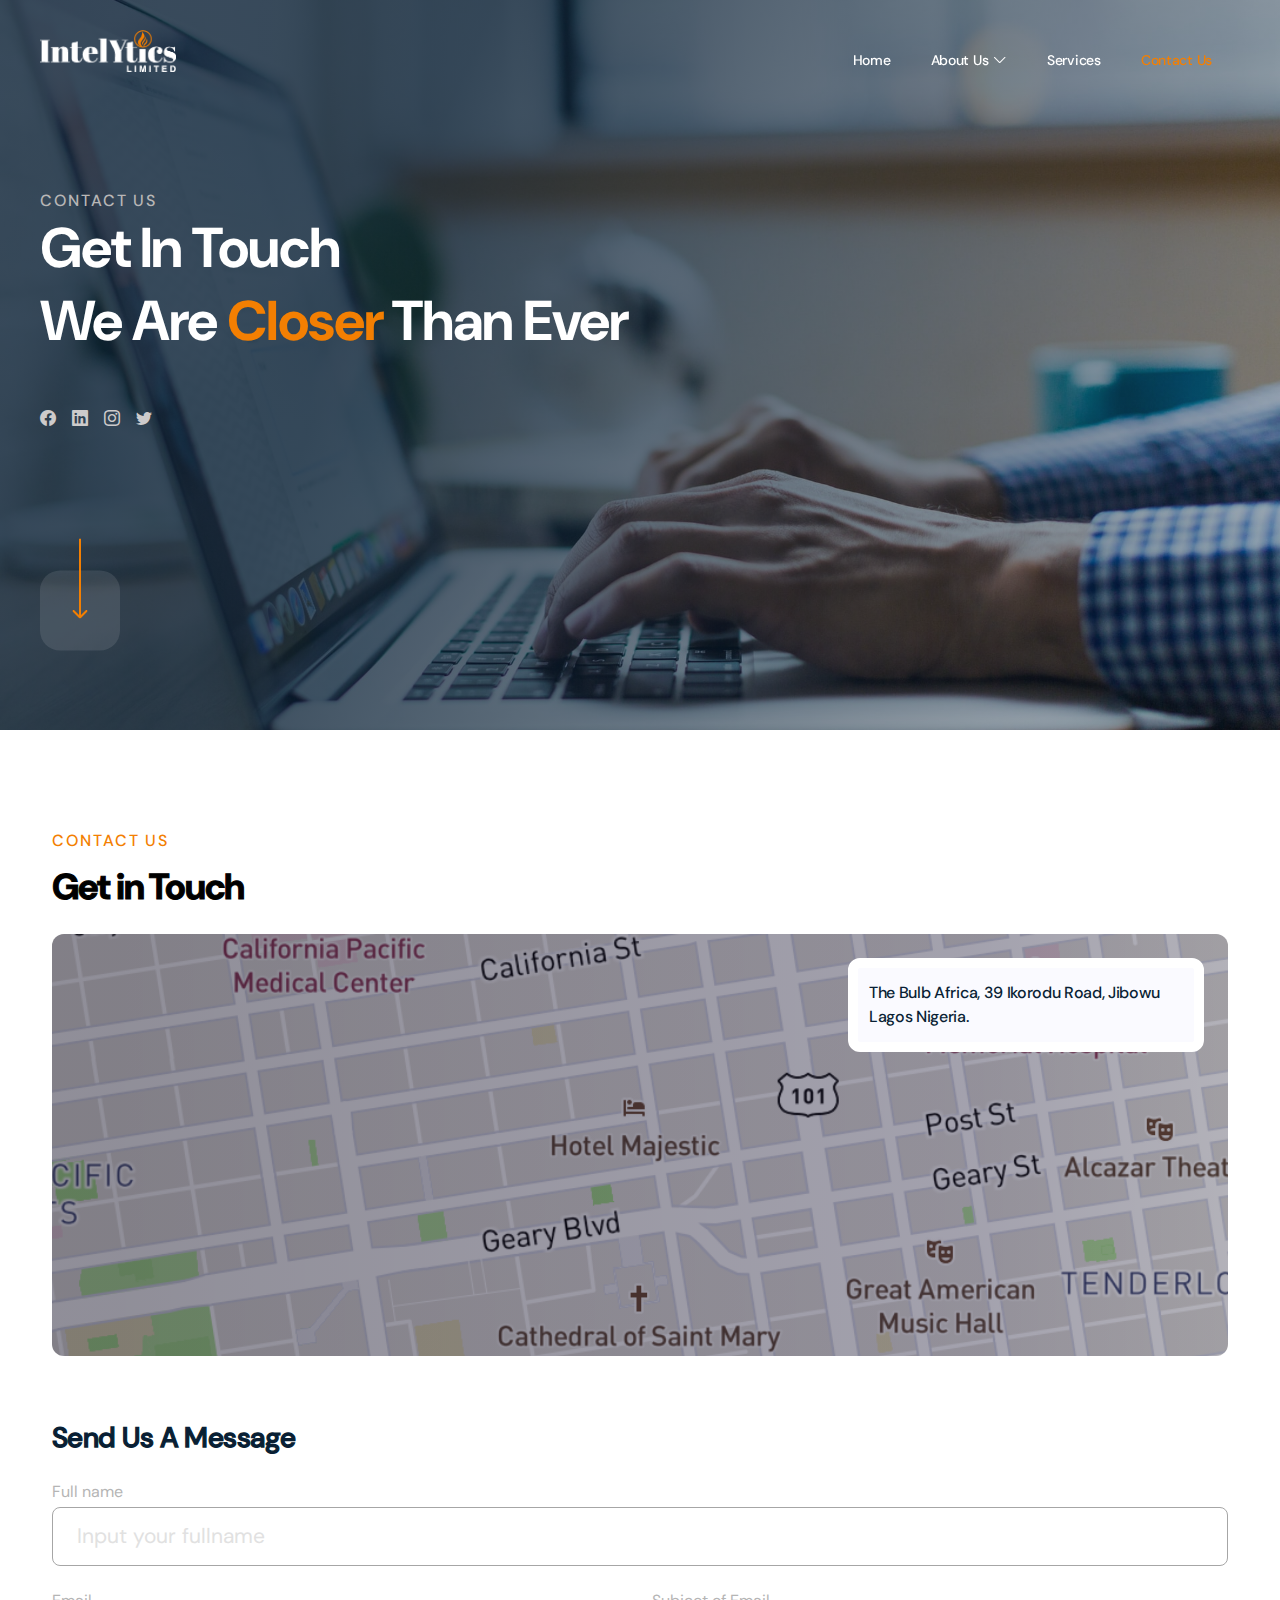
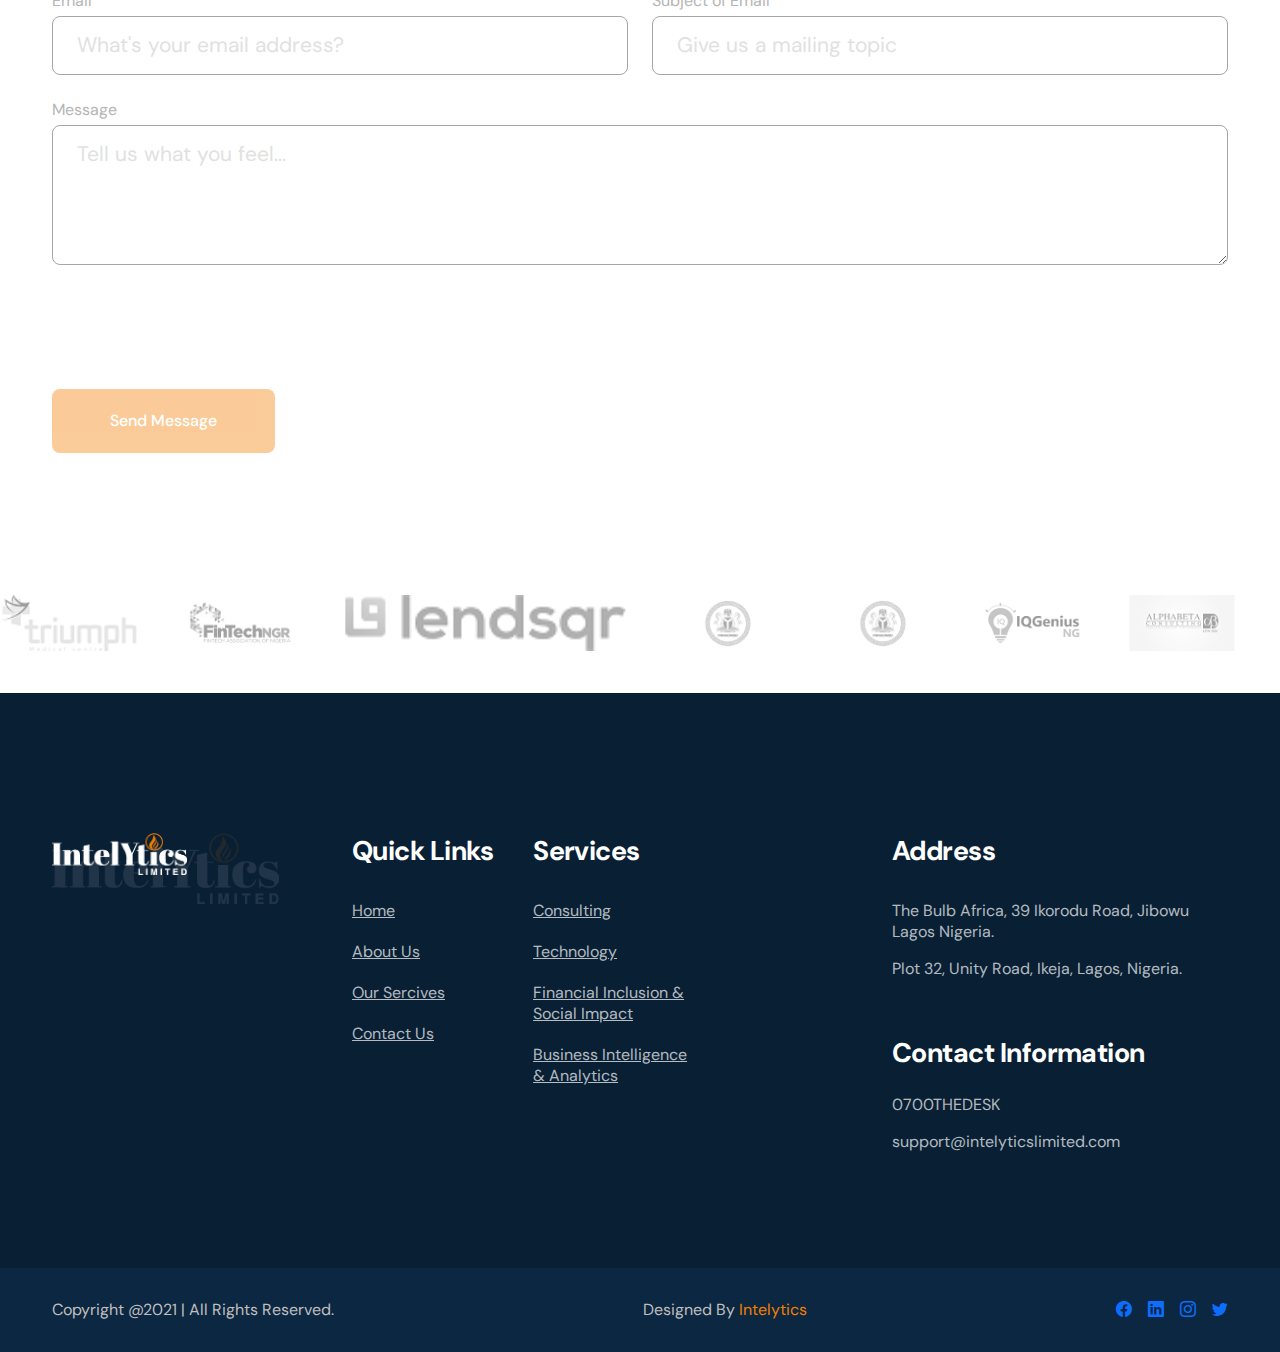
<file: contact.html>
<!DOCTYPE html>
<html lang="en">
    <head>
        <meta charset="UTF-8" />
        <meta http-equiv="X-UA-Compatible" content="IE=edge" />
        <meta name="viewport" content="width=device-width, initial-scale=1.0" />
        <link href="./css/bootstrap/bootstrap.min.css" rel="stylesheet" />

        <link rel="stylesheet" href="./css/swiper/swiper-bundle.min.css" />
        <link rel="stylesheet" href="./css/bootstrap/bootstrap-icons.css" />
        <link rel="preconnect" href="https://fonts.googleapis.com" />
        <link rel="preconnect" href="https://fonts.gstatic.com" crossorigin />
        <link
            href="https://fonts.googleapis.com/css2?family=DM+Sans:ital,wght@0,400;0,500;0,700;1,400;1,500;1,700&family=Montserrat+Alternates:ital,wght@0,100;0,200;0,300;0,400;0,500;0,600;0,700;0,800;0,900;1,100;1,200;1,300;1,400;1,500;1,600;1,700;1,800;1,900&family=Montserrat:ital,wght@0,100;0,200;0,300;0,400;0,500;0,600;0,700;0,800;0,900;1,100;1,200;1,300;1,400;1,500;1,600;1,700;1,800;1,900&display=swap"
            rel="stylesheet"
        />
        <link rel="stylesheet" href="css/style.css" />
        <title>Intelytics - Contact Us</title>
    </head>
    <body>
        
        <header>
            <nav>
                <div class="container">
                    <div class="row row-cols-2 d-flex justify-content-between align-items-stretch">
                        <div class="col-md-3">
                            <div class="logo">
                                <img src="img/nav/logo_light.png" alt="logo" class="light" />
                                <img src="img/nav/logo_dark.png" class="dark" alt="logo" />
                            </div>
                        </div>
                        <div class="col-md-9 d-flex justify-content-end">
                            <ul
                                class="
                                    nav nav-tabs
                                    justify-content-end
                                    align-items-lg-center
                                    border-0
                                "
                            >
                                <div class="hamburger-close d-md-none d-flex">
                                    <svg
                                        width="62"
                                        height="60"
                                        viewBox="0 0 62 60"
                                        fill="none"
                                        xmlns="http://www.w3.org/2000/svg"
                                    >
                                        <rect width="62" height="59.6222" rx="8" fill="#F2F7FD" />
                                        <path
                                            d="M41.6222 39.6222L22 20"
                                            stroke="#091F34"
                                            stroke-width="2"
                                            stroke-linecap="round"
                                            stroke-linejoin="round"
                                        />
                                        <path
                                            d="M39.6222 20L20 39.6222"
                                            stroke="#091F34"
                                            stroke-width="2"
                                            stroke-linecap="round"
                                            stroke-linejoin="round"
                                        />
                                    </svg>
                                </div>

                                <li class="nav-item">
                                    <a href="/" class="nav-link"><span>home</span></a>
                                </li>
                                <li class="nav-item dropdown">
                                    <a
                                        class="nav-link dropdown-toggle"
                                        data-bs-toggle="dropdown"
                                        href="#"
                                        role="button"
                                        aria-haspopup="true"
                                        aria-expanded="false"
                                        id="nav_drop"
                                        ><span>about us <bi class="bi bi-chevron-down"></bi></span
                                    ></a>
                                    <div class="dropdown-menu" aria-labelledby="nav_drop">
                                        <a class="dropdown-item" href="about.html"
                                            >About Intelytics <i class="bi bi-chevron-right"></i
                                        ></a>
                                        <a class="dropdown-item team" href="team.html"
                                            >The Team <i class="bi bi-chevron-right"></i
                                        ></a>
                                    </div>
                                </li>
                                <li class="nav-item">
                                    <a href="services.html" class="nav-link"
                                        ><span>services</span></a
                                    >
                                </li>
                                <li class="nav-item">
                                    <a href="" class="nav-link active"><span>contact us</span></a>
                                </li>
                                <img
                                    src="./img/nav/logo_dark.png"
                                    alt=""
                                    class="underlay one d-md-none d-block"
                                /><img
                                    src="./img/nav/logo_dark.png"
                                    class="underlay two d-md-none d-block"
                                    alt=""
                                />
                            </ul>
                            <div class="hamburger d-md-none d-block">
                                <svg
                                    width="48"
                                    height="40"
                                    viewBox="0 0 48 40"
                                    fill="none"
                                    xmlns="http://www.w3.org/2000/svg"
                                >
                                    <rect
                                        width="48"
                                        height="40"
                                        rx="4"
                                        fill="white"
                                        fill-opacity="0.2"
                                    />
                                    <path
                                        d="M38 12H10.25"
                                        stroke="white"
                                        stroke-width="2"
                                        stroke-linecap="round"
                                        stroke-linejoin="round"
                                    />
                                    <path
                                        d="M38 20H16.4167"
                                        stroke="white"
                                        stroke-width="2"
                                        stroke-linecap="round"
                                        stroke-linejoin="round"
                                    />
                                    <path
                                        d="M38 28H10.25"
                                        stroke="white"
                                        stroke-width="2"
                                        stroke-linecap="round"
                                        stroke-linejoin="round"
                                    />
                                </svg>
                            </div>
                        </div>
                    </div>
                </div>
            </nav>
            <div class="hero contact_hero">
                <div class="swiper-slide">
                    <div class="img_wrapper">
                        <img src="img/services/help.png" alt="slide1" class="about_hero" />
                    </div>
                    <div class="hero-content contact">
                        <div class="container">
                            <div class="row row-cols-1">
                                <div class="col-md-12">
                                    <h6 class="tag" style="color: #b8b6b6">CONTACT US</h6>
                                    <h1>
                                        Get in touch <br />
                                        We are <span class="colored">closer</span> than ever
                                    </h1>
                                    <div class="social">
                                        <a href="#"><i class="bi bi-facebook"></i></a>
                                        <a href="https://www.linkedin.com/in/intelytics-limited-0570111a9"><i class="bi bi-linkedin"></i></a>
                                        <a target="blank" href="https://www.instagram.com/intelyticslimited"><i class="bi bi-instagram"></i></a>
                                        <a href="#"><i class="bi bi-twitter"></i></a>
                                    </div>
                                </div>
                            </div>
                            <div class="scroll_anim_wrapper">
                                <div class="scroll_anim">
                                    <div class="arrow">
                                        <svg
                                            width="16"
                                            height="79"
                                            viewBox="0 0 16 79"
                                            fill="none"
                                            xmlns="http://www.w3.org/2000/svg"
                                        >
                                            <path
                                                d="M7.29289 78.7071C7.68342 79.0976 8.31658 79.0976 8.70711 78.7071L15.0711 72.3431C15.4616 71.9526 15.4616 71.3195 15.0711 70.9289C14.6805 70.5384 14.0474 70.5384 13.6569 70.9289L8 76.5858L2.34315 70.9289C1.95262 70.5384 1.31946 70.5384 0.928932 70.9289C0.538408 71.3195 0.538408 71.9526 0.928932 72.3431L7.29289 78.7071ZM7 0L7 78H9L9 0L7 0Z"
                                                fill="#F37F02"
                                            />
                                        </svg>
                                    </div>
                                    <div class="box"></div>
                                </div>
                            </div>
                        </div>
                    </div>
                </div>
            </div>
        </header>
        <main>
            <section id="contact">
                <div class="container">
                    <div class="row">
                        <div class="title">
                            <h6 class="tag">CONTACT US</h6>
                            <h2 style="color: black">Get in Touch</h2>
                        </div>
                        <div class="col-12">
                            <div class="map_wrapper">
                                <div class="map">
                                    <div class="label">
                                        The Bulb Africa, 39 Ikorodu Road, Jibowu Lagos Nigeria.
                                    </div>
                                    <!-- <iframe src="" frameborder="0"></iframe> -->
                                    <img src="./img/contact/map.png" alt="" />
                                </div>
                            </div>
                        </div>
                    </div>
                    <div class="row contact d-block d-md-none">
                        <div class="col-12">
                            <div class="contact_info">
                                <div class="title">
                                    <h3>Contact Information</h3>
                                </div>
                                <li>intelytics@gmail.com</li>
                                <li>0700THEDESK</li>
                            </div>
                        </div>
                    </div>
                    <div class="row d-block d-md-none">
                        <div class="col-12">
                            <div class="social">
                                <div class="title">
                                    <h3>Socia Media</h3>
                                </div>
                                <li>
                                    <i class="bi bi-instagram"></i>
                                    <span>@intelyticslimited</span>
                                </li>
                                <li>
                                    <i class="bi bi-twitter"></i>
                                    <span>Intelytics Limited</span>
                                </li>
                                <li>
                                    <i class="bi bi-telephone-fill"></i>
                                    <span>07000THEDESK</span>
                                </li>
                            </div>
                        </div>
                    </div>
                    <div class="row">
                        <div class="col-12">
                            <form method="POST" action="#" class="form" id="imail_form">
                                <div class="title">
                                    <h6
                                        class="tag d-md-none d-block"
                                        style="color: #2682d9; font-size: 16px; line-height: 21px"
                                    >
                                        CONTACT US
                                    </h6>
                                    <h3 class="stroke">Send Us A Message</h3>
                                </div>
                                <div class="feilds">
                                <div class="row">
                                        <div class="form-group">
                                            <label for="email">Full name</label>
                                            <div class="input-field-wrapper">
                                                <input
                                                    type="text"
                                                    name="fullname"
                                                    id="fullname"
                                                    class="form-control"
                                                    placeholder="Input your fullname"
                                                    aria-describedby="fullname input"
                                                    required="required"
                                                />
                                                <div class="icon-wrapper">
                                                    <img
                                                        src="./img/icons/Error.svg"
                                                        alt=""
                                                        class="error"
                                                    />
                                                    <img
                                                        src="./img/icons/Success.svg"
                                                        alt=""
                                                        class="success"
                                                    />
                                                </div>
                                            </div>
                                        </div>
                                    </div>
                                    <div class="row">
                                        <div class="col-md-6">
                                            <div class="form-group">
                                                <label for="email">Email</label>
                                                <div class="input-field-wrapper">
                                                    <input
                                                        type="text"
                                                        name="email"
                                                        id="email"
                                                        class="form-control"
                                                        placeholder="What's your email address?"
                                                        aria-describedby="email input"
                                                        required="required"
                                                    />
                                                    <div class="icon-wrapper">
                                                        <img
                                                            src="./img/icons/Error.svg"
                                                            alt=""
                                                            class="error"
                                                        />
                                                        <img
                                                            src="./img/icons/Success.svg"
                                                            alt=""
                                                            class="success"
                                                        />
                                                    </div>
                                                </div>
                                            </div>
                                        </div>
                                        <div class="col-md-6">
                                            <div class="form-group">
                                                <label for="email">Subject of Email</label>
                                                <div class="input-field-wrapper">
                                                    <input
                                                        type="text"
                                                        name="subject"
                                                        id="subject"
                                                        class="form-control"
                                                        placeholder="Give us a mailing topic"
                                                        aria-describedby="subject of email"
                                                        required="required"
                                                    />
                                                    <div class="icon-wrapper">
                                                        <img
                                                            src="./img/icons/Error.svg"
                                                            alt=""
                                                            class="error"
                                                        />
                                                        <img
                                                            src="./img/icons/Success.svg"
                                                            alt=""
                                                            class="success"
                                                        />
                                                    </div>
                                                </div>
                                            </div>
                                        </div>
                                    </div>
                                    
                                    <div class="row">
                                        <div class="form-group">
                                            <div class="input-field-wrapper">
                                                <label for="message">Message</label>
                                                <textarea
                                                    class="form-control"
                                                    name="message"
                                                    id="message"
                                                    rows="3"
                                                    placeholder="Tell us what you feel..."
                                                    required="required"
                                                ></textarea>
                                            </div>
                                        </div>
                                    </div>
                                </div>
                                <br>
                                <div id="form_messages" style="text-align: center;"></div>
                                <button class="cta pry" type="submit" name="submit" id="submit">Send Message</button>
                            </form>
                        </div>
                    </div>
                </div>
            </section>
            <section id="support">
                <div class="swiper">
                    <div class="swiper-wrapper">
                        <div class="swiper-slide">
                            <img src="img/support/Rectangle 1.png" alt="one" />
                        </div>
                        <div class="swiper-slide">
                            <img src="img/support/Rectangle 2.png" alt="two" />
                        </div>
                        <div class="swiper-slide">
                            <img src="img/support/Rectangle 3.png" alt="three" />
                        </div>
                        <div class="swiper-slide">
                            <img src="img/support/Rectangle 4.png" alt="four" />
                        </div>
                        <div class="swiper-slide">
                            <img src="img/support/Rectangle 5.png" alt="five" />
                        </div>
                        <div class="swiper-slide">
                            <img src="img/support/Rectangle 5.png" alt="siz" />
                        </div>
                        <div class="swiper-slide">
                            <img src="img/support/Rectangle 7.png" alt="seven" />
                        </div>
                        <div class="swiper-slide">
                            <img src="img/support/Rectangle 8.png" alt="eight" />
                        </div>
                    </div>
                </div>
            </section>
        </main>
        <footer>
            <div class="footer_top">
                <div class="container">
                    <div class="row">
                        <div class="logo">
                            <div class="logo_wrapper">
                                <img src="./img/nav/logo_light.png" alt="" />
                                <img src="./img/nav/logo_light.png" alt="" class="underlay" />
                            </div>
                        </div>
                        <div class="quick_links">
                            <div class="list">
                                <h3>Quick Links</h3>
                                <ul>
                                    <li>
                                        <p><a href="/">Home</a></p>
                                    </li>
                                    <li>
                                        <p><a href="about.html">About Us</a></p>
                                    </li>
                                    <li>
                                        <p><a href="services.html">Our Sercives</a></p>
                                    </li>
                                    <li>
                                        <p><a href="">Contact Us</a></p>
                                    </li>
                                </ul>
                            </div>
                            <div class="list">
                                <h3>Services</h3>
                                <ul>
                                    <li>
                                        <p><a href="#">Consulting</a></p>
                                    </li>
                                    <li>
                                        <p>
                                            <a href="#">Technology</a>
                                        </p>
                                    </li>
                                    <li>
                                        <p><a href="#">Financial Inclusion & Social Impact</a></p>
                                    </li>
                                    <li>
                                        <p><a href="#">Business Intelligence & Analytics</a></p>
                                    </li>
                                </ul>
                            </div>
                        </div>
                        <div class="contact">
                            <div class="list">
                                <h3>Address</h3>
                                <ul>
                                    <li>
                                        <p>
                                            The Bulb Africa, 39 Ikorodu Road, Jibowu Lagos Nigeria.
                                        </p>
                                    </li>
                                    <li>
                                        <p>Plot 32, Unity Road, Ikeja, Lagos, Nigeria.</p>
                                    </li>
                                </ul>
                            </div>
                            <div class="list contact_details">
                                <h3>Contact Information</h3>
                                <ul>
                                    <li>
                                        <p>0700THEDESK</p>
                                    </li>
                                    <li>
                                        <p>support@intelyticslimited.com</p>
                                    </li>
                                </ul>
                            </div>
                        </div>
                        <div class="social top d-flex d-md-none">
                            <div class="bi bi-facebook"></div>
                            <div class="bi bi-linkedin"></div>
                            <div class="bi bi-instagram"></div>
                            <div class="bi bi-twitter"></div>
                        </div>
                    </div>
                </div>
            </div>
            <div class="footer_bottom">
                <div class="container">
                    <div class="grid">
                        <div class="copy">Copyright @2021 | All Rights Reserved.</div>
                        <div class="accolade">
                            Designed By <span class="colored">Intelytics</span>
                        </div>
                        <div class="social">
                            <a href="#"><i class="bi bi-facebook"></i></a>
                            <a href="#"><i class="bi bi-linkedin"></i></a>
                            <a href="#"><i class="bi bi-instagram"></i></a>
                            <a href="#"><i class="bi bi-twitter"></i></a>
                        </div>
                    </div>
                </div>
            </div>
        </footer>
        <script src="./libraries/jquery-3.6.0.slim.min.js"></script>
        <!-- <script src="https://cdnjs.cloudflare.com/ajax/libs/jquery/3.6.0/jquery.min.js" integrity="sha512-894YE6QWD5I59HgZOGReFYm4dnWc1Qt5NtvYSaNcOP+u1T9qYdvdihz0PPSiiqn/+/3e7Jo4EaG7TubfWGUrMQ==" crossorigin="anonymous" referrerpolicy="no-referrer"></script> -->
        <script src="./libraries/swiper-bundle.min.js"></script>
        <script src="./libraries/gsap.min.js"></script>
        <script src="https://cdn.jsdelivr.net/npm/@popperjs/core@2.9.2/dist/umd/popper.min.js"></script>
        <script src="./libraries/bootstrap.min.js"></script>
        <script src="./libraries/ScrollTrigger.min.js"></script>
        <script src="./main.js"></script>
        <script src="jsauth/imail.js"></script>
        <script src="jsauth/jquery.min.js"></script>
        <script>
            ScrollAnim();

            const inputs = document.querySelectorAll(
                ".form .input-field-wrapper input,.form textarea "
            );
            const email = document.querySelector(".form .input-field-wrapper input#email");
            const subject = document.querySelector(".form .input-field-wrapper input#subject");
            const fullname = document.querySelector(".form .input-field-wrapper input#fullname");
            const message = document.querySelector(".form .input-field-wrapper textarea");
            const button = document.querySelector(".form button.pry.cta");
            button.disabled = true;
            const email_input = inputs.forEach((input) => {
                input.addEventListener("keyup", function ({ target: { value } }) {
                    value.length < 5
                        ? (this.parentNode.classList.add("error"),
                          this.parentNode.classList.remove("success"))
                        : (this.parentNode.classList.remove("error"),
                          this.parentNode.classList.add("success"));

                    if (
                        email.value.length < 5 ||
                        subject.value.length < 5 ||
                        message.value.length < 5 ||
                        fullname.value.length < 5 ||
                        !email.value
                            .toLowerCase()
                            .match(
                                /^(([^<>()[\]\\.,;:\s@"]+(\.[^<>()[\]\\.,;:\s@"]+)*)|(".+"))@((\[[0-9]{1,3}\.[0-9]{1,3}\.[0-9]{1,3}\.[0-9]{1,3}\])|(([a-zA-Z\-0-9]+\.)+[a-zA-Z]{2,}))$/
                            )
                    ) {
                        button.disabled = true;
                    } else {
                        button.disabled = false;
                    }
                });
            });
            email.addEventListener("keyup", function ({ target: { value } }) {
                value
                    .toLowerCase()
                    .match(
                        /^(([^<>()[\]\\.,;:\s@"]+(\.[^<>()[\]\\.,;:\s@"]+)*)|(".+"))@((\[[0-9]{1,3}\.[0-9]{1,3}\.[0-9]{1,3}\.[0-9]{1,3}\])|(([a-zA-Z\-0-9]+\.)+[a-zA-Z]{2,}))$/
                    )
                    ? (this.parentNode.classList.remove("error"),
                      this.parentNode.classList.add("success"))
                    : (this.parentNode.classList.add("error"),
                      this.parentNode.classList.remove("success"));
            });
        </script>
        <script type="text/javascript">
    if(window.history.replaceState){
      window.history.replaceState(null, null, window.location.href);
    }
    </script>

    </body>
</html>
</file>
<file: css/style.css>
*,
body,
html {
  margin: 0;
  padding: 0;
  -webkit-box-sizing: border-box;
          box-sizing: border-box;
}

body {
  height: 100%;
  min-height: 100vh;
  overflow-x: hidden;
  font-family: "DM Sans", sans-serif;
}

p,
h1,
h2,
h3,
h4,
h5,
h6 {
  font-family: "DM Sans", sans-serif;
  font-style: normal;
  margin-bottom: 0px;
}

h2 {
  font-weight: bolder;
  font-size: 36px;
  line-height: 47px;
}

@media screen and (max-width: 500px) {
  h2 {
    font-size: 32px;
    line-height: 42px;
  }
}

h3 {
  font-size: 24px;
  line-height: 31px;
  letter-spacing: -0.02em;
}

@media screen and (max-width: 500px) {
  h3 {
    font-size: 20px;
    line-height: 26px;
  }
}

p {
  font-size: 16px;
  line-height: 24px;
}

button {
  border: none;
  outline: none;
  background-color: none;
  -webkit-transition: 0.3s ease;
  transition: 0.3s ease;
}

button:hover {
  -webkit-filter: brightness(70%);
          filter: brightness(70%);
}

button.pry {
  background: #f37f02;
  border-radius: 8px;
  font-family: "DM Sans", sans-serif;
  font-style: normal;
  font-weight: 500;
  font-size: 16px;
  line-height: 18px;
  color: #ffffff;
  padding: 1.4375rem 3.625rem;
}

img,
svg {
  width: 100%;
  height: auto;
}

h2 {
  letter-spacing: -0.03em;
  color: #091f34;
  -webkit-text-stroke: 1px;
}

.container {
  max-width: 1200px;
}

@media screen and (max-width: 500px) {
  .container {
    padding: 0px;
  }
}

section {
  padding: 100px 30px;
  position: relative;
}

section.dark {
  background-color: #091f34;
}

section.dark .title h2 {
  color: white;
}

section.grey {
  background-color: #f7f7fc;
}

.tag {
  color: #f37f02;
  font-weight: 500;
  font-size: 16px;
  line-height: 21px;
  letter-spacing: 0.12em;
  text-transform: uppercase;
}

.title {
  display: -ms-grid;
  display: grid;
  gap: 12px;
  margin-bottom: 24px;
  max-width: 510px;
}

.star {
  width: 20px;
  height: 20px;
  display: inline-block;
  background-position: center;
  background-size: cover;
  background-repeat: no-repeat;
  background-image: url(../img/icons/Star.svg);
}

.star.unchecked {
  background-image: url(../img/icons/Star_unfill.svg);
}

span.colored {
  color: #f37f02;
}

.stroke {
  -webkit-text-stroke: 1.3px;
}

header nav {
  padding: 0px 30px;
  position: fixed;
  top: 0;
  left: 0;
  width: 100%;
  z-index: 10;
  -webkit-transition: 0.5s ease-out;
  transition: 0.5s ease-out;
}

header nav .col-md-3 {
  padding: 30px 0;
}

header nav .col-md-9 {
  height: unset;
}

header nav .logo {
  width: clamp(127px, 100%, 136px);
  aspect-ratio: 136/60;
  position: relative;
}

header nav .logo img {
  width: 100%;
  height: auto;
  position: absolute;
  top: 0;
  left: 0;
  width: 100%;
  height: auto;
}

header nav .logo img.dark {
  opacity: 0;
}

header nav ul.nav {
  gap: 8px;
}

header nav ul.nav li {
  height: 100%;
}

header nav ul.nav li a {
  background: none !important;
  border: none !important;
  border-radius: 0;
  color: white !important;
  text-transform: capitalize;
  -webkit-transition: 0.3s ease;
  transition: 0.3s ease;
  font-style: normal;
  font-weight: 500;
  font-size: 14px;
  line-height: 18px;
  letter-spacing: -0.02em;
  height: 100%;
  display: -ms-grid;
  display: grid;
  -webkit-box-align: center;
      -ms-flex-align: center;
          align-items: center;
  position: relative;
  padding-bottom: 0px;
  padding-top: 0px;
}

header nav ul.nav li a:hover {
  -webkit-filter: brightness(70%);
          filter: brightness(70%);
}

header nav ul.nav li a.dropdown-toggle::after {
  display: none;
}

header nav ul.nav li a span {
  height: 100%;
  display: -webkit-box;
  display: -ms-flexbox;
  display: flex;
  -webkit-box-align: center;
      -ms-flex-align: center;
          align-items: center;
  position: relative;
  gap: 5px;
}

header nav ul.nav li a.active {
  color: #f37f02 !important;
}

header nav ul.nav li a.active span::before {
  content: "";
  position: absolute;
  width: 100%;
  bottom: 0;
  left: 0;
  height: 3px;
  background: #f37f02;
  border-radius: 5px;
  opacity: 0;
  -webkit-transition: 0.3s ease;
  transition: 0.3s ease;
}

header nav ul.nav li .dropdown-menu {
  background-color: white;
  border-radius: 4px;
  padding: 15px;
  gap: 15px;
  -webkit-box-shadow: 0px 6px 10px -4px rgba(0, 0, 0, 0.2);
          box-shadow: 0px 6px 10px -4px rgba(0, 0, 0, 0.2);
}

header nav ul.nav li .dropdown-menu.show {
  display: -ms-grid;
  display: grid;
  -webkit-transform: translate(0, 85px) !important;
          transform: translate(0, 85px) !important;
}

header nav ul.nav li .dropdown-menu a {
  padding: 10px;
  background: #f6f6fe !important;
  border-radius: 4px;
  font-weight: bold;
  font-size: 12px;
  line-height: 16px;
  letter-spacing: -0.02em;
  color: #000000 !important;
}

header nav ul.nav li .dropdown-menu a.dropdown-item {
  display: -webkit-box;
  display: -ms-flexbox;
  display: flex;
  -webkit-box-pack: justify;
      -ms-flex-pack: justify;
          justify-content: space-between;
  gap: 20px;
}

header nav ul.nav li .dropdown-menu a.dropdown-item.team {
  color: #2682d9 !important;
}

header nav .hamburger {
  width: 48px;
  height: 40px;
  cursor: pointer;
  position: relative;
  -ms-flex-item-align: center;
      -ms-grid-row-align: center;
      align-self: center;
}

header nav .hamburger-close {
  display: -webkit-box;
  display: -ms-flexbox;
  display: flex;
  -webkit-box-pack: end;
      -ms-flex-pack: end;
          justify-content: flex-end;
  cursor: pointer;
}

header nav .hamburger-close svg {
  width: 68px;
}

header nav.scrolled {
  background-color: #ffffff;
  -webkit-backdrop-filter: blur(5px);
          backdrop-filter: blur(5px);
  -webkit-box-shadow: 0px 3px 5px rgba(0, 0, 0, 0.24);
          box-shadow: 0px 3px 5px rgba(0, 0, 0, 0.24);
}

header nav.scrolled .logo .light {
  opacity: 0;
}

header nav.scrolled .logo .dark {
  opacity: 1;
}

header nav.scrolled ul li a {
  color: #091f34 !important;
}

header nav.scrolled ul li a.active span::before {
  opacity: 1;
}

header nav.scrolled .hamburger svg rect {
  fill: #f2f7fd;
}

header nav.scrolled .hamburger svg path {
  stroke: #091f34;
}

@media screen and (max-width: 768px) {
  header nav .col-md-3 {
    padding: 24px 0;
  }
  header nav .row {
    margin: 0;
  }
  header nav ul.nav {
    position: fixed;
    inset: 0;
    background-color: white;
    -webkit-box-pack: start !important;
        -ms-flex-pack: start !important;
            justify-content: flex-start !important;
    -webkit-box-orient: vertical;
    -webkit-box-direction: normal;
        -ms-flex-direction: column;
            flex-direction: column;
    padding: 40px 30px;
    gap: 50px;
    left: 100vw;
    width: 100%;
    height: 100vh;
    z-index: 2;
    opacity: 0;
    overflow: hidden;
  }
  header nav ul.nav .underlay {
    position: absolute;
    width: 320px;
    height: auto;
    opacity: 0.1;
  }
  header nav ul.nav .underlay.one {
    bottom: 20%;
    right: -20%;
  }
  header nav ul.nav .underlay.two {
    bottom: 0;
    left: -20%;
  }
  header nav ul.nav li {
    height: auto;
  }
  header nav ul.nav li a {
    height: auto;
    font-size: 36px;
    line-height: 47px;
    letter-spacing: -0.02em;
    color: #091f34 !important;
  }
  header nav ul.nav li a span {
    height: auto;
  }
  header nav ul.nav li a .bi {
    display: none;
  }
  header nav ul.nav li a span::before {
    display: none;
  }
  header nav ul.nav li .dropdown-menu {
    background-color: transparent;
    border-radius: 0px;
    padding: 15px;
    gap: 30px;
    width: -webkit-max-content;
    width: -moz-max-content;
    width: max-content;
    display: -webkit-box !important;
    display: -ms-flexbox !important;
    display: flex !important;
    border: none;
    position: relative !important;
    -webkit-transform: none !important;
            transform: none !important;
    -webkit-box-shadow: none;
            box-shadow: none;
  }
  header nav ul.nav li .dropdown-menu a {
    padding: 0px;
    background: transparent !important;
    border-radius: 0px;
    font-weight: bold;
    font-size: 18px;
    line-height: 23px;
    letter-spacing: -0.02em;
    color: #174e82 !important;
  }
  header nav ul.nav li .dropdown-menu a.dropdown-item {
    display: -webkit-box;
    display: -ms-flexbox;
    display: flex;
    -webkit-box-pack: justify;
        -ms-flex-pack: justify;
            justify-content: space-between;
    gap: 20px;
    color: #174e82;
  }
  header nav ul.nav li .dropdown-menu a.dropdown-item.team {
    color: #174e82 !important;
  }
  header nav ul.nav li .dropdown-menu a.dropdown-item.active {
    color: #f37f02 !important;
  }
  header nav ul.nav li .dropdown-menu.show {
    -webkit-transform: none !important;
            transform: none !important;
  }
}

header .hero {
  position: relative;
  display: -ms-grid;
  display: grid;
  -webkit-box-align: center;
      -ms-flex-align: center;
          align-items: center;
  width: 100%;
  height: 100vh;
  max-height: 730px;
}

header .hero > img {
  width: 100%;
  -o-object-fit: cover;
     object-fit: cover;
  -o-object-fit: center;
     object-fit: center;
  height: 100vh;
  max-height: 730px;
}

header .hero .swiper-slide .img_wrapper {
  position: relative;
  width: 100%;
  height: 100%;
}

header .hero .swiper-slide .img_wrapper::before {
  content: "";
  position: absolute;
  inset: 0;
  background: linear-gradient(113.24deg, rgba(9, 31, 52, 0.8) 31.1%, rgba(9, 31, 52, 0) 146.1%);
}

header .hero .swiper-slide .img_wrapper img {
  width: 100%;
  -o-object-fit: cover;
     object-fit: cover;
  -o-object-position: center;
     object-position: center;
  height: 100vh;
  max-height: 730px;
}

header .hero .scroll_anim_wrapper {
  position: absolute;
}

header .hero.services_hero .swiper-slide .img_wrapper, header .hero.about_hero .swiper-slide .img_wrapper {
  width: 100%;
  height: 100%;
  position: relative;
  width: 100%;
  height: 100%;
}

header .hero.services_hero .swiper-slide .img_wrapper::before, header .hero.about_hero .swiper-slide .img_wrapper::before {
  content: "";
  position: absolute;
  inset: 0;
  background: linear-gradient(89.79deg, rgba(5, 0, 34, 0.8) 5.92%, rgba(8, 0, 58, 0.558333) 78.78%, rgba(16, 0, 113, 0) 135.45%);
}

header .hero.services_hero .swiper-slide .img_wrapper .about_hero, header .hero.about_hero .swiper-slide .img_wrapper .about_hero {
  width: 100%;
  height: 100%;
}

header .hero.services_hero .swiper-slide .hero-content h1, header .hero.about_hero .swiper-slide .hero-content h1 {
  max-width: 670px;
}

header .hero.services_hero .swiper-slide .hero-content h1 {
  max-width: 488px;
}

@media screen and (max-width: 500px) {
  header .hero.services_hero .swiper-slide .hero-content h1 {
    font-size: 36px;
    letter-spacing: -0.02em;
  }
  header .hero.services_hero .swiper-slide .scroll_anim {
    margin-top: 0;
    top: 54px;
  }
}

header .hero.contact_hero .swiper-slide .img_wrapper {
  position: relative;
  width: 100%;
  height: 100%;
}

header .hero.contact_hero .swiper-slide .img_wrapper::before {
  content: "";
  position: absolute;
  inset: 0;
  background: linear-gradient(113.24deg, rgba(9, 31, 52, 0.8) 31.1%, rgba(9, 31, 52, 0) 146.1%);
}

header .hero.contact_hero .swiper-slide .img_wrapper img {
  width: 100%;
  -o-object-fit: cover;
     object-fit: cover;
  -o-object-position: center;
     object-position: center;
  height: 100vh;
  max-height: 730px;
}

header .hero.contact_hero .swiper-slide h1 {
  margin-bottom: 50px;
}

header .hero.contact_hero .swiper-slide .social {
  display: -webkit-box;
  display: -ms-flexbox;
  display: flex;
  gap: 1rem;
  margin-bottom: 110px;
}

header .hero.contact_hero .swiper-slide .social .bi {
  color: #cdcbcb;
}

header .hero.contact_hero .swiper-slide .scroll_anim {
  margin-top: 116px;
}

@media screen and (max-width: 500px) {
  header .hero.contact_hero .swiper-slide h1 {
    font-weight: bold;
    font-size: 30px;
    line-height: 56px;
    letter-spacing: -0.04em;
  }
}

header .hero.team_hero .swiper-slide .hero-content h1 {
  max-width: 19ch;
  font-size: 56px;
  line-height: 73px;
  letter-spacing: -0.02em;
  -webkit-text-stroke: 1.3px;
}

@media screen and (max-width: 500px) {
  header .hero.team_hero .swiper-slide .hero-content h1 {
    font-weight: bold;
    font-size: 32px;
    line-height: 40px;
    letter-spacing: -0.02em;
  }
  header .hero.team_hero .swiper-slide .hero-content .scroll_anim {
    margin-top: 175px;
    top: -60px;
  }
}

header .hero .swiper {
  z-index: 0;
  position: absolute;
  inset: 0;
}

header .hero .scroll_anim {
  position: relative;
  bottom: 86px;
  display: inline-block;
  margin-top: 153px;
}

header .hero .scroll_anim .arrow {
  height: 80px;
  position: absolute;
  left: 50%;
  top: -40%;
  -webkit-transform: translateX(-50%);
          transform: translateX(-50%);
}

header .hero .scroll_anim .arrow svg {
  height: 100%;
  position: relative;
  height: 100%;
}

header .hero .scroll_anim .box {
  width: 80px;
  height: 80px;
  background: rgba(255, 255, 255, 0.1);
  border-radius: 20px;
}

header .hero .hero-content {
  padding: 30px;
  z-index: 1;
  padding: 30px;
  z-index: 1;
  position: absolute;
  top: 50%;
  -webkit-transform: translateY(-50%);
          transform: translateY(-50%);
  width: 100%;
}

header .hero .hero-content.about h6.tag {
  color: #b8b6b6;
}

header .hero .hero-content.about h1 {
  font-size: 40px;
  line-height: 52px;
  letter-spacing: -0.02em;
}

@media screen and (max-width: 500px) {
  header .hero .hero-content.about h1 {
    font-size: 30px;
    line-height: 42px;
    letter-spacing: -0.03em;
  }
}

header .hero .hero-content .container {
  padding-left: 0;
  padding-right: 0;
}

header .hero .hero-content h1 {
  font-weight: bold;
  font-size: 56px;
  line-height: 73px;
  letter-spacing: -0.02em;
  color: #ffffff;
  text-transform: capitalize;
  margin-bottom: 90px;
}

header .hero .hero-content button.cta {
  margin-bottom: 50px;
}

header .hero .hero-content .hero-pagination {
  position: relative;
  width: auto;
  text-align: left;
  padding: 0px 10px;
}

header .hero .hero-content .hero-pagination .swiper-pagination-bullet {
  background: rgba(255, 255, 255, 0.5);
  border-radius: 12px;
  width: 16px;
  height: 8px;
  -webkit-transition: 0.5s ease-out;
  transition: 0.5s ease-out;
}

header .hero .hero-content .hero-pagination .swiper-pagination-bullet-active {
  background-color: white;
  width: 32px;
}

@media screen and (max-width: 500px) {
  header .hero .hero-content h1 {
    font-size: 40px;
    line-height: 56px;
    letter-spacing: -0.02em;
    color: #ffffff;
    margin-bottom: 70px;
  }
  header .hero .hero-content button.cta {
    margin-bottom: 100px;
  }
}

main section#support {
  -webkit-user-select: none;
     -moz-user-select: none;
      -ms-user-select: none;
          user-select: none;
  height: 140px;
  display: -webkit-box;
  display: -ms-flexbox;
  display: flex;
  -webkit-box-align: center;
      -ms-flex-align: center;
          align-items: center;
  padding: 40px 0px;
}

main section#support .swiper-wrapper {
  -webkit-box-align: center;
      -ms-flex-align: center;
          align-items: center;
}

main section#support .swiper-wrapper .swiper-slide {
  width: auto;
}

main section#support .swiper-wrapper .swiper-slide img {
  height: 56px;
  width: auto;
  -webkit-filter: grayscale(1);
          filter: grayscale(1);
  opacity: 0.4;
}

@media screen and (max-width: 500px) {
  main section#support .swiper-wrapper .swiper-slide img {
    height: 40px;
  }
}

main section#about {
  overflow: hidden;
  padding: 100px 30px 30px;
  position: relative;
}

main section#about .title {
  max-width: none;
}

main section#about .grid {
  display: -ms-grid;
  display: grid;
  -ms-grid-columns: 1fr 1fr;
      grid-template-columns: 1fr 1fr;
}

main section#about .grid .content {
  max-width: 400px;
  font-family: "DM Sans";
}

main section#about .grid .content p {
  margin-bottom: 56px;
  color: #666666;
}

main section#about .grid .content button {
  margin-bottom: 50px;
}

main section#about .grid .content .swiper .swiper-wrapper {
  -webkit-box-align: center;
      -ms-flex-align: center;
          align-items: center;
}

main section#about .grid .content .swiper .swiper-wrapper .swiper-slide {
  width: auto;
}

main section#about .grid .content .swiper .swiper-wrapper .swiper-slide img {
  height: 56px;
  width: auto;
  -webkit-filter: grayscale(1);
          filter: grayscale(1);
}

main section#about .grid .graphic .img_wrapper {
  position: relative;
  max-width: 470px;
  margin: 0px auto;
}

main section#about .grid .graphic .img_wrapper .box {
  width: 200px;
  height: 200px;
  border-radius: 20px;
  position: absolute;
}

main section#about .grid .graphic .img_wrapper .box.blue {
  background: #2682d9;
  top: 0px;
  left: -25px;
}

main section#about .grid .graphic .img_wrapper .box.orange {
  background: linear-gradient(147.76deg, #f37f02 6.99%, #fea749 96.72%);
  -webkit-box-shadow: 0px 16px 32px rgba(243, 127, 2, 0.2);
          box-shadow: 0px 16px 32px rgba(243, 127, 2, 0.2);
  right: -50px;
  bottom: 40px;
  z-index: 1;
}

main section#about .grid .graphic .img_wrapper img {
  position: relative;
  top: 65px;
  width: 100%;
  display: block;
}

main section#about .net {
  position: absolute;
}

main section#about .net.one {
  top: 1rem;
  right: 0;
}

main section#about .net.two {
  bottom: 0;
}

@media screen and (max-width: 900px) {
  main section#about {
    padding-top: 50px;
  }
  main section#about .grid {
    -ms-grid-columns: 100%;
        grid-template-columns: 100%;
  }
  main section#about .grid .swiper {
    display: none;
  }
  main section#about .grid .graphic .img_wrapper .box {
    border-radius: 12px;
  }
  main section#about .grid .graphic .img_wrapper .box.blue {
    width: 120px;
    height: 120px;
    top: 34px;
    left: -25px;
  }
  main section#about .grid .graphic .img_wrapper .box.orange {
    width: 80px;
    height: 80px;
    right: -20px;
    bottom: 36px;
  }
  main section#about .net {
    display: none;
  }
}

main section#about.about_page {
  position: relative;
}

main section#about.about_page .underlay {
  position: absolute;
  width: 371px;
  height: 256px;
  text-transform: uppercase;
  font-family: "DM Sans", sans-serif;
  font-style: normal;
  font-weight: bold;
  font-size: 240px;
  line-height: 312px;
  letter-spacing: -0.04em;
  color: #f6f6fe;
  opacity: 0.5;
  top: 52%;
  left: -2%;
  -webkit-text-stroke: 6px;
}

main section#about.about_page .grid {
  -webkit-column-gap: 70px;
          column-gap: 70px;
  row-gap: 100px;
  max-height: 1600px;
}

main section#about.about_page .grid .grid_item {
  position: relative;
}

main section#about.about_page .grid .grid_item .title {
  max-width: 520px;
}

main section#about.about_page .grid .grid_item p {
  max-width: 370px;
  color: #091f34;
}

main section#about.about_page .grid .grid_item h3 {
  color: #091f34;
  font-size: 32px;
  line-height: 42px;
  letter-spacing: -0.02em;
  -webkit-text-stroke: 1px;
  margin-bottom: 1rem;
}

main section#about.about_page .grid .grid_item img {
  width: 100%;
}

main section#about.about_page .grid .grid_item .img_wrapper {
  position: relative;
}

main section#about.about_page .grid .grid_item.paragraph {
  display: -ms-grid;
  display: grid;
  gap: 30px;
  margin-top: 70px;
}

main section#about.about_page .grid .grid_item.slide_up_one {
  position: relative;
  top: -370px;
}

main section#about.about_page .grid .grid_item.slide_up_two {
  position: relative;
  top: -450px;
  margin-top: 0px;
}

main section#about.about_page .grid .grid_item .graphic.blue {
  position: absolute;
  width: 129.74px;
  height: 140px;
  top: 50%;
  left: 0;
  -webkit-transform: translate(-50%, -50%);
          transform: translate(-50%, -50%);
  background: #2682d9;
  -webkit-box-shadow: 0px 16px 32px rgba(59, 61, 234, 0.2);
          box-shadow: 0px 16px 32px rgba(59, 61, 234, 0.2);
  border-radius: 20px;
  z-index: 1;
}

main section#about.about_page .grid .grid_item .graphic.orange {
  position: absolute;
  width: 189.41px;
  height: 200px;
  border: 12px solid #f37f02;
  -webkit-box-sizing: border-box;
          box-sizing: border-box;
  border-radius: 32px;
  top: 50%;
  -webkit-transform: translate(50%, -50%) rotate(-44.2deg);
          transform: translate(50%, -50%) rotate(-44.2deg);
  background: none;
  right: 0;
  left: unset;
  z-index: 1;
}

@media screen and (max-width: 900px) {
  main section#about.about_page {
    padding-bottom: 80px;
  }
  main section#about.about_page .grid {
    row-gap: 0px;
    max-height: none;
  }
  main section#about.about_page .grid .grid_item .title {
    margin-bottom: 0;
  }
  main section#about.about_page .grid .grid_item h3 {
    font-size: 24px;
    line-height: 31px;
    letter-spacing: -0.02em;
  }
  main section#about.about_page .grid .grid_item.slide_up_one, main section#about.about_page .grid .grid_item.slide_up_two {
    top: 0;
  }
  main section#about.about_page .grid .grid_item.paragraph {
    margin-top: 0;
  }
  main section#about.about_page .grid .grid_item .img_wrapper {
    -o-object-fit: cover;
       object-fit: cover;
    -o-object-position: center;
       object-position: center;
    border-radius: 20px;
    position: relative;
  }
  main section#about.about_page .grid .grid_item .img_wrapper img {
    aspect-ratio: 405/401;
  }
  main section#about.about_page .grid .grid_item .img_wrapper.left {
    margin-right: auto;
    left: -50px;
  }
  main section#about.about_page .grid .grid_item .img_wrapper.right {
    margin-left: auto;
    right: -50px;
  }
  main section#about.about_page .grid .grid_item .img_wrapper .graphic.blue {
    width: 101.94px;
    height: 110px;
    -webkit-box-shadow: 0px 16px 32px rgba(59, 61, 234, 0.2);
            box-shadow: 0px 16px 32px rgba(59, 61, 234, 0.2);
    border-radius: 20px;
    left: 100%;
  }
  main section#about.about_page .grid .grid_item .img_wrapper .graphic.orange {
    width: 102.47px;
    height: 110px;
    background: #f37f02;
    -webkit-box-shadow: 0px 16px 32px rgba(59, 61, 234, 0.2);
            box-shadow: 0px 16px 32px rgba(59, 61, 234, 0.2);
    border-radius: 20px;
    top: 50%;
    -webkit-transform: rotate(-45deg) translate(0%, -50%);
            transform: rotate(-45deg) translate(0%, -50%);
    left: 0;
  }
  main section#about.about_page .grid .grid_item:nth-child(1) {
    margin-bottom: 24px;
  }
  main section#about.about_page .grid .grid_item:nth-child(2) {
    margin-bottom: 64px;
  }
  main section#about.about_page .grid .grid_item:nth-child(3) {
    margin-bottom: 76px;
  }
  main section#about.about_page .grid .grid_item:nth-child(4) {
    margin-bottom: 97px;
  }
}

main section#services .title {
  margin-bottom: 56px;
}

main section#services .grid {
  display: -ms-grid;
  display: grid;
  -ms-grid-columns: (1fr)[2];
      grid-template-columns: repeat(2, 1fr);
  row-gap: 32px;
  max-width: 766px;
  margin-bottom: 65px;
}

main section#services .grid .grid_item {
  color: white;
  max-width: 370px;
  display: -ms-grid;
  display: grid;
  gap: 20px;
  -ms-flex-line-pack: start;
      align-content: flex-start;
}

main section#services .grid .grid_item .icon {
  width: 80px;
  height: 80px;
  padding: 2px;
  background: linear-gradient(160deg, #f37f02 0%, #f37f0200 80%);
  border-radius: 16px;
  -webkit-box-sizing: border-box;
          box-sizing: border-box;
  display: block;
  position: relative;
  text-decoration: none;
  text-transform: uppercase;
  z-index: 2;
}

main section#services .grid .grid_item .icon .icon-wrapper {
  background: #091f34;
  width: 100%;
  height: 100%;
  border-radius: inherit;
  padding: 16px;
  display: -ms-grid;
  display: grid;
  place-items: center;
}

main section#services .grid .grid_item .icon .icon-wrapper svg {
  width: 100%;
}

main section#services .grid .grid_item p {
  color: rgba(255, 255, 255, 0.6);
  max-width: 340px;
}

@media screen and (max-width: 700px) {
  main section#services .grid {
    -ms-grid-columns: 100%;
        grid-template-columns: 100%;
    gap: 70px;
  }
}

@media screen and (max-width: 500px) {
  main section#services {
    padding: 64px 30px 130px;
  }
}

main section#patners .title {
  margin-bottom: 70px;
}

main section#patners .gallery {
  display: -webkit-box;
  display: -ms-flexbox;
  display: flex;
  -ms-flex-wrap: wrap;
      flex-wrap: wrap;
  gap: 48px;
  row-gap: 32px;
}

main section#patners .gallery img {
  width: 100%;
  height: 100%;
  max-width: 154.88px;
  max-height: 56px;
  -o-object-fit: cover;
     object-fit: cover;
  -o-object-position: center;
     object-position: center;
  -webkit-filter: grayscale(1);
          filter: grayscale(1);
}

@media screen and (max-width: 500px) {
  main section#patners .gallery {
    -ms-flex-pack: distribute;
        justify-content: space-around;
  }
  main section#patners .gallery img {
    max-width: 110px;
    max-height: 40px;
  }
}

main section#testimonials {
  padding-bottom: 120px;
  overflow-x: hidden;
}

main section#testimonials .title {
  margin-bottom: 80px;
}

main section#testimonials .swiper {
  overflow: visible;
}

main section#testimonials .swiper-slide {
  width: auto;
}

main section#testimonials .swiper-slide:nth-child(1) .icon {
  background-color: #2682d9;
}

main section#testimonials .swiper-slide:nth-child(2) .icon {
  background-color: #091f34;
}

main section#testimonials .swiper-slide:nth-child(3) .icon {
  background-color: #f37f02;
}

main section#testimonials .swiper-slide:nth-child(4) .icon {
  background-color: #007b40;
}

main section#testimonials .testimonial_card {
  position: relative;
  width: 375px;
  height: 260px;
  padding: 70px 30px 50px;
  background-color: white;
  border-radius: 12px;
}

main section#testimonials .testimonial_card .icon {
  width: 88px;
  height: 88px;
  border-radius: inherit;
  background: red;
  position: absolute;
  left: 30px;
  top: 0;
  -webkit-transform: translateY(-50%);
          transform: translateY(-50%);
}

main section#testimonials .testimonial_card h4.name {
  font-weight: bold;
  font-size: 20px;
  line-height: 26px;
  letter-spacing: -0.02em;
  color: #000000;
  padding-bottom: 16px;
}

main section#testimonials .testimonial_card p {
  font-weight: normal;
  font-size: 14px;
  line-height: 22px;
  color: #808080;
  margin-bottom: 12px;
  max-width: 90%;
}

main section#testimonials .testimonial_card .rating {
  display: -webkit-box;
  display: -ms-flexbox;
  display: flex;
  gap: 5px;
}

@media screen and (max-width: 500px) {
  main section#testimonials .testimonial_card {
    width: 330px;
  }
  main section#testimonials .testimonial_card .icon {
    width: 68px;
    height: 68px;
  }
}

main section#goal {
  background: -webkit-gradient(linear, left top, left bottom, from(#f7f7fc), color-stop(111.9%, #ffffff));
  background: linear-gradient(180deg, #f7f7fc 0%, #ffffff 111.9%);
}

main section#goal .grid {
  display: -ms-grid;
  display: grid;
  -ms-grid-columns: 1fr 1fr;
      grid-template-columns: 1fr 1fr;
  gap: 100px;
}

main section#goal .grid .grid_item .graphic .img_wrapper {
  position: relative;
}

main section#goal .grid .grid_item .graphic div div {
  position: absolute;
  z-index: 1;
  border-radius: 20px;
}

main section#goal .grid .grid_item .graphic div div.blue {
  position: absolute;
  width: 111.2px;
  height: 120px;
  right: 0px;
  top: 14%;
  -webkit-transform: translateX(50%);
          transform: translateX(50%);
  top: 212px;
  background: #2682d9;
  -webkit-box-shadow: 0px 16px 32px rgba(59, 61, 234, 0.2);
          box-shadow: 0px 16px 32px rgba(59, 61, 234, 0.2);
}

main section#goal .grid .grid_item .graphic div div.orange {
  width: 139.01px;
  height: 150px;
  left: 0px;
  bottom: 20%;
  -webkit-transform: translateX(-50%);
          transform: translateX(-50%);
  background: #f37f02;
  -webkit-box-shadow: 0px 16px 32px rgba(252, 200, 14, 0.2);
          box-shadow: 0px 16px 32px rgba(252, 200, 14, 0.2);
}

main section#goal .grid .grid_item .list {
  display: -ms-grid;
  display: grid;
  gap: 1rem;
}

main section#goal .grid .grid_item .list .icon svg {
  width: 48px;
  height: 48px;
}

main section#goal .grid .grid_item .list h3 {
  font-weight: bold;
  font-size: 28px;
  line-height: 26px;
  letter-spacing: -0.02em;
  color: #000000;
}

main section#goal .grid .grid_item .list p {
  max-width: 405px;
}

main section#goal .grid .grid_item.list_items {
  display: -ms-grid;
  display: grid;
  gap: 70px;
}

@media screen and (max-width: 900px) {
  main section#goal {
    padding: 68px 30px;
  }
  main section#goal .grid {
    -ms-grid-columns: 100%;
        grid-template-columns: 100%;
    gap: 0;
  }
  main section#goal .grid .graphic {
    display: none;
  }
}

main section#note {
  padding: 70px 30px;
  overflow: hidden;
}

main section#note .graphic {
  position: absolute;
  width: 82px;
  height: auto;
}

main section#note .graphic:first-child {
  left: 0;
  top: 50%;
  -webkit-transform: translate(-50%, -50%);
          transform: translate(-50%, -50%);
}

main section#note .graphic:nth-child(2) {
  right: 58px;
  top: 0;
  -webkit-transform: translate(0, -50%) rotate(90deg);
          transform: translate(0, -50%) rotate(90deg);
}

@media screen and (max-width: 900px) {
  main section#note .graphic {
    display: none;
  }
}

main section#note h2 {
  max-width: 793px;
  height: 98px;
  font-family: "DM Sans";
  font-style: normal;
  font-weight: bold;
  font-size: 40px;
  line-height: 52px;
  letter-spacing: -0.03em;
  color: #091f34;
}

@media screen and (max-width: 500px) {
  main section#note h2 {
    font-size: 28px;
    line-height: 40px;
    letter-spacing: -0.04em;
  }
}

main section.services_list {
  padding-bottom: 0px;
}

main section.services_list .container {
  max-width: 1100px;
}

main section.services_list .net {
  position: absolute;
}

main section.services_list .net.thick {
  width: 172px !important;
}

main section.services_list .grid {
  display: -ms-grid;
  display: grid;
  gap: 100px;
}

main section.services_list .grid .grid_item {
  display: -ms-grid;
  display: grid;
  gap: 120px;
  -ms-grid-columns: 1fr 1fr;
      grid-template-columns: 1fr 1fr;
  position: relative;
  -webkit-box-align: center;
      -ms-flex-align: center;
          align-items: center;
}

@media screen and (max-width: 900px) {
  main section.services_list .grid .grid_item {
    gap: 28px;
    -ms-grid-columns: 100%;
        grid-template-columns: 100%;
  }
}

@media screen and (max-width: 900px) {
  main section.services_list .grid .grid_item:first-child img {
    border-radius: 20px;
  }
}

main section.services_list .grid .grid_item img {
  width: 100%;
}

main section.services_list .grid .grid_item .img_wrapper {
  position: relative;
}

main section.services_list .grid .grid_item .img_wrapper.gallery {
  position: relative;
  display: -webkit-box;
  display: -ms-flexbox;
  display: flex;
  gap: 24px;
  -webkit-box-orient: horizontal;
  -webkit-box-direction: normal;
      -ms-flex-direction: row;
          flex-direction: row;
}

main section.services_list .grid .grid_item .img_wrapper.gallery .core {
  position: absolute;
  top: 50%;
  left: 50%;
  -webkit-transform: translate(-50%, -50%);
          transform: translate(-50%, -50%);
  width: 160px;
  height: 160px;
  border-radius: 50%;
  display: -ms-grid;
  display: grid;
  place-items: center;
  background: white;
}

main section.services_list .grid .grid_item .img_wrapper.gallery .core svg {
  width: 64px;
  height: 64px;
  stroke: #f37f02;
}

main section.services_list .grid .grid_item .img_wrapper.gallery div {
  -webkit-box-orient: vertical;
  -webkit-box-direction: normal;
      -ms-flex-direction: column;
          flex-direction: column;
  display: -webkit-box;
  display: -ms-flexbox;
  display: flex;
  gap: 24px;
}

main section.services_list .grid .grid_item .img_wrapper.gallery div img {
  width: 100%;
}

main section.services_list .grid .grid_item .img_wrapper.computers {
  margin-top: 10%;
}

main section.services_list .grid .grid_item .img_wrapper.computers .back {
  position: absolute;
  top: 50%;
  right: 0;
  height: calc(100% + 20%);
  width: calc(100% - 8%);
  -webkit-transform: translateY(-50%);
          transform: translateY(-50%);
  background: #f9f9fa;
  border-radius: 20px;
  z-index: -1;
}

main section.services_list .grid .grid_item .img_wrapper.computers .mob {
  display: none;
}

main section.services_list .grid .grid_item .img_wrapper.phone {
  top: 180px;
  display: block !important;
}

main section.services_list .grid .grid_item .img_wrapper.phone .back {
  background: #f3f4fe;
  width: 100%;
  height: 65%;
  margin-top: auto;
  left: 50%;
  -webkit-transform: translateX(-50%);
  transform: translateX(-50%);
  position: absolute;
  z-index: -1;
  bottom: 0;
  border-radius: 24px 24px 0px 0px;
}

main section.services_list .grid .grid_item .img_wrapper.phone .box {
  position: absolute;
  width: 75.76px;
  height: 80px;
  background: #f37f02;
  border: 16px solid #f7ad83;
  -webkit-box-shadow: 0px 16px 32px rgba(59, 61, 234, 0.2);
          box-shadow: 0px 16px 32px rgba(59, 61, 234, 0.2);
  border-radius: 20px;
  top: 30%;
  left: 0;
  -webkit-transform: translateX(50%);
          transform: translateX(50%);
}

main section.services_list .grid .grid_item .img_wrapper.phone img {
  padding: 0px 30px;
}

@media screen and (max-width: 900px) {
  main section.services_list .grid .grid_item .img_wrapper {
    -ms-grid-row: 1;
    grid-row: 1;
  }
  main section.services_list .grid .grid_item .img_wrapper.gallery .core {
    width: 120px;
    height: 120px;
  }
  main section.services_list .grid .grid_item .img_wrapper.gallery .core svg {
    width: 48px;
    height: 48px;
  }
  main section.services_list .grid .grid_item .img_wrapper.computers {
    margin-top: 0;
  }
  main section.services_list .grid .grid_item .img_wrapper.computers .desk {
    display: none;
  }
  main section.services_list .grid .grid_item .img_wrapper.computers .mob {
    display: inline-block;
  }
  main section.services_list .grid .grid_item .img_wrapper.computers .back {
    display: none;
  }
  main section.services_list .grid .grid_item .img_wrapper.phone {
    top: 0;
  }
  main section.services_list .grid .grid_item .img_wrapper.phone .back {
    background: #fff5eb;
  }
  main section.services_list .grid .grid_item .img_wrapper.phone .box {
    display: none;
  }
}

main section.services_list .grid .grid_item .img_wrapper .graphic {
  display: none;
}

main section.services_list .grid .grid_item .phone_wr {
  overflow: hidden;
}

@media screen and (max-width: 900px) {
  main section.services_list .grid .grid_item .phone_wr {
    height: 106vw;
  }
}

main section.services_list .grid .grid_item .blue {
  position: absolute;
  width: 132.59px;
  height: 140px;
  top: 50%;
  left: 0;
  -webkit-transform: translate(-50%, -50%);
          transform: translate(-50%, -50%);
  background: #2682d9;
  border: 16px solid #2682d9;
  -webkit-box-sizing: border-box;
          box-sizing: border-box;
  -webkit-box-shadow: 0px 16px 32px rgba(59, 61, 234, 0.2);
          box-shadow: 0px 16px 32px rgba(59, 61, 234, 0.2);
  border-radius: 20px;
}

main section.services_list .grid .grid_item h3 {
  font-family: DM Sans;
  font-style: normal;
  font-weight: bold;
  font-size: 32px;
  line-height: 42px;
  letter-spacing: -0.02em;
  color: #000000;
  -webkit-text-stroke: 1px;
  max-width: 390px;
}

main section.services_list .grid .grid_item p {
  color: #666666;
}

main section.services_list .grid .grid_item .content {
  display: -ms-grid;
  display: grid;
  gap: 24px;
  position: relative;
}

main section.services_list .grid .grid_item .content .index {
  font-weight: bold;
  font-size: 200px;
  line-height: 260px;
  letter-spacing: -0.02em;
  position: absolute;
  left: 0;
  top: 0;
  -webkit-transform: translateY(-45%);
          transform: translateY(-45%);
  color: #f5f5f5;
  z-index: -1;
  -webkit-text-stroke: 6px;
}

main section.services_list .grid .grid_item .content .index.one {
  color: #fff5eb;
}

@media screen and (max-width: 900px) {
  main section.services_list .grid .grid_item .content .index {
    display: none;
  }
}

main section.services_list .grid .grid_item .content .list {
  display: -ms-grid;
  display: grid;
  gap: 20px;
}

main section.services_list .grid .grid_item .content .list li {
  list-style: none;
  display: -webkit-box;
  display: -ms-flexbox;
  display: flex;
  -webkit-box-align: center;
      -ms-flex-align: center;
          align-items: center;
  gap: 20px;
}

main section.services_list .grid .grid_item .content .list li::before {
  content: "";
  width: 40px;
  height: 40px;
  display: inline-block;
  background: url(../../img/services/Login.svg);
}

main section.services_list .grid .grid_item .image {
  position: relative;
}

main section.services_list .grid .grid_item .image .net {
  left: 0;
  top: 0;
  -webkit-transform: translate(-65%, -60%);
          transform: translate(-65%, -60%);
  z-index: -1;
}

@media screen and (max-width: 900px) {
  main section.services_list .grid {
    gap: 150px;
  }
  main section.services_list .grid .image {
    -ms-grid-row: 1;
    grid-row: 1;
  }
}

@media screen and (max-width: 900px) {
  main section.services_list {
    padding-bottom: 120px;
  }
}

main section.help {
  padding: 140px 30px;
  position: relative;
  overflow: hidden;
  background: linear-gradient(113.24deg, rgba(9, 31, 52, 0.9) 31.1%, rgba(9, 31, 52, 0) 146.1%), url(../../img/services/help.png);
  background-position: center;
  background-repeat: no-repeat;
  background-size: cover;
}

main section.help img {
  position: absolute;
  width: 100%;
  height: 100%;
  -o-object-fit: cover;
     object-fit: cover;
  -o-object-position: center;
     object-position: center;
  z-index: -1;
  top: 0;
  left: 0;
}

main section.help h1 {
  margin-bottom: 50px;
  color: white;
  -webkit-text-stroke: 1px;
}

main section.help button.cta.pry {
  width: -webkit-fit-content;
  width: -moz-fit-content;
  width: fit-content;
}

main section#contact {
  padding: 100px 30x 120px;
}

main section#contact .map {
  position: relative;
  max-height: 422px;
  overflow: hidden;
  border-radius: 12px;
}

main section#contact .map::before {
  position: absolute;
  inset: 0;
  content: "";
  background: linear-gradient(89.79deg, rgba(5, 0, 34, 0.3) 5.92%, rgba(8, 0, 58, 0.209375) 78.78%, rgba(16, 0, 113, 0) 135.45%), linear-gradient(0deg, rgba(0, 0, 0, 0.2), rgba(0, 0, 0, 0.2));
}

main section#contact .map img {
  width: 100%;
  height: 100%;
  -o-object-fit: cover;
     object-fit: cover;
  -o-object-position: center;
     object-position: center;
}

main section#contact .map .label {
  position: absolute;
  top: 24px;
  right: 24px;
  max-width: 356px;
  padding: 13px 11px;
  border: 10px solid white;
  border-radius: inherit;
  background-color: #fafaff;
  font-weight: 500;
  font-size: 16px;
  line-height: 24px;
  letter-spacing: -0.02em;
  color: #091f34;
  z-index: 5;
}

@media screen and (max-width: 500px) {
  main section#contact .map .label {
    top: unset;
    bottom: 24px;
    left: 24px;
    right: 24px;
    max-width: none;
    width: auto;
    font-weight: 500;
    font-size: 14px;
    line-height: 21px;
    letter-spacing: -0.02em;
    color: #090a5d;
  }
}

main section#contact .container {
  display: -ms-grid;
  display: grid;
  gap: 64px;
}

@media screen and (max-width: 500px) {
  main section#contact .container {
    gap: 54px;
  }
}

main section#contact h3 {
  font-size: 28px;
  line-height: 36px;
  letter-spacing: -0.02em;
  color: #091f34;
}

main section#contact .contact .title,
main section#contact .social .title {
  margin-bottom: 16px;
}

main section#contact .contact li,
main section#contact .social li {
  list-style: none;
  margin-bottom: 12px;
  font-size: 16px;
  line-height: 24px;
  color: #7e7d82;
}

main section#contact .social li {
  color: #7e7d82;
  display: -webkit-box;
  display: -ms-flexbox;
  display: flex;
  gap: 16px;
  -webkit-box-align: center;
      -ms-flex-align: center;
          align-items: center;
}

main section#contact .social li i {
  color: #091f34;
}

main section#contact .form h2 {
  font-size: 24px;
  line-height: 31px;
}

main section#contact .form .feilds {
  display: -ms-grid;
  display: grid;
  gap: 23px;
}

main section#contact .form .feilds .row {
  row-gap: 23px;
}

main section#contact .form .feilds .form-group label {
  color: #b5b5b5;
  font-size: 16px;
  line-height: 20px;
  margin-bottom: 5px;
}

main section#contact .form .feilds .form-group .input-field-wrapper {
  position: relative;
}

main section#contact .form .feilds .form-group .input-field-wrapper.error input,
main section#contact .form .feilds .form-group .input-field-wrapper.error textarea {
  border: 1px solid #f03d3e !important;
  -webkit-box-shadow: 0px 1px 1px rgba(240, 61, 62, 0.1) !important;
          box-shadow: 0px 1px 1px rgba(240, 61, 62, 0.1) !important;
}

main section#contact .form .feilds .form-group .input-field-wrapper.error .icon-wrapper .error {
  opacity: 1;
}

main section#contact .form .feilds .form-group .input-field-wrapper.success .icon-wrapper .success {
  opacity: 1;
}

main section#contact .form .feilds .form-group input,
main section#contact .form .feilds .form-group textarea {
  border: 1px solid #a6a6a6;
  border-radius: 8px;
  padding: 1rem 1.5rem;
  font-size: 21px;
  line-height: 25px;
  color: #505050;
  -webkit-transition: 0.3s ease;
  transition: 0.3s ease;
}

main section#contact .form .feilds .form-group input::-webkit-input-placeholder,
main section#contact .form .feilds .form-group textarea::-webkit-input-placeholder {
  color: #e1e1e1;
}

main section#contact .form .feilds .form-group input:-ms-input-placeholder,
main section#contact .form .feilds .form-group textarea:-ms-input-placeholder {
  color: #e1e1e1;
}

main section#contact .form .feilds .form-group input::-ms-input-placeholder,
main section#contact .form .feilds .form-group textarea::-ms-input-placeholder {
  color: #e1e1e1;
}

main section#contact .form .feilds .form-group input::placeholder,
main section#contact .form .feilds .form-group textarea::placeholder {
  color: #e1e1e1;
}

main section#contact .form .feilds .form-group input:focus, main section#contact .form .feilds .form-group input:valid,
main section#contact .form .feilds .form-group textarea:focus,
main section#contact .form .feilds .form-group textarea:valid {
  border: 1px solid #2682d9;
  -webkit-box-sizing: border-box;
          box-sizing: border-box;
  -webkit-box-shadow: 0px 1px 1px rgba(51, 154, 240, 0.1);
          box-shadow: 0px 1px 1px rgba(51, 154, 240, 0.1);
}

main section#contact .form .feilds .form-group textarea {
  height: 140px;
}

main section#contact .form .feilds .form-group .icon-wrapper {
  width: 24px;
  height: 24px;
  display: -ms-grid;
  display: grid;
  place-items: center;
  position: absolute;
  top: 50%;
  -webkit-transform: translateY(-50%);
          transform: translateY(-50%);
  right: 16px;
}

main section#contact .form .feilds .form-group .icon-wrapper img {
  position: absolute;
  width: 20px;
  height: auto;
  opacity: 0;
  -webkit-transition: 0.5s ease-out;
  transition: 0.5s ease-out;
}

@media screen and (max-width: 786px) {
  main section#contact .form .feilds {
    row-gap: 16px;
  }
  main section#contact .form .feilds .row {
    row-gap: 16px;
  }
}

main section#contact .form button {
  margin-top: 100px;
  -webkit-transition: 0.3s ease;
  transition: 0.3s ease;
}

main section#contact .form button:disabled {
  pointer-events: none;
  opacity: 0.4;
}

@media screen and (max-width: 786px) {
  main section#contact .form button {
    margin-top: 64px;
  }
}

main section#team_section {
  padding: 164px 0px 85px 30px;
}

main section#team_section .container {
  padding-left: 0;
}

main section#team_section .title {
  margin-bottom: 40px;
}

main section#team_section .title h2 {
  color: black;
  -webkit-text-stroke: 1px;
  font-size: 32px;
  line-height: 42px;
  letter-spacing: -0.02em;
}

main section#team_section .swiper {
  overflow: visible;
}

main section#team_section .swiper .swiper-slide {
  width: 273px;
}

main section#team_section .testimonial_card .img_wrapper {
  overflow: hidden;
  position: relative;
  border-radius: 20px;
  aspect-ratio: 273/332;
  margin-bottom: 20px;
}

main section#team_section .testimonial_card .img_wrapper::before {
  inset: 0;
  position: absolute;
  background: -webkit-gradient(linear, left bottom, left top, from(rgba(6, 6, 56, 0.25)), to(rgba(6, 6, 56, 0.25)));
  background: linear-gradient(0deg, rgba(6, 6, 56, 0.25), rgba(6, 6, 56, 0.25));
  content: "";
}

main section#team_section .testimonial_card .img_wrapper img {
  width: 100%;
  height: 100%;
  -o-object-fit: cover;
     object-fit: cover;
  -o-object-position: center;
     object-position: center;
}

main section#team_section .testimonial_card h4 {
  font-weight: bold;
  font-size: 20px;
  line-height: 26px;
  letter-spacing: -0.02em;
  color: #000000;
  margin-bottom: 8px;
}

main section#team_section .testimonial_card p {
  font-size: 16px;
  line-height: 21px;
  letter-spacing: -0.02em;
  color: #6c6c6c;
}

@media screen and (max-width: 500px) {
  main section#team_section {
    padding: 97px 42px;
  }
  main section#team_section .swiper .swiper-slide {
    width: 350px;
  }
  main section#team_section .testimonial_card .img_wrapper {
    aspect-ratio: 350/360;
  }
}

footer {
  background: #091f34;
  color: white;
}

footer .row {
  display: -ms-grid;
  display: grid;
  -ms-grid-columns: 20% 40% 40%;
      grid-template-columns: 20% 40% 40%;
  gap: 5%;
}

@media screen and (max-width: 1000px) {
  footer .row {
    display: -webkit-box;
    display: -ms-flexbox;
    display: flex;
    gap: 60px;
    -webkit-box-pack: justify;
        -ms-flex-pack: justify;
            justify-content: space-between;
  }
  footer .row > * {
    width: auto;
  }
}

footer .social.top {
  display: none;
}

footer .footer_top {
  padding: 140px 30px 100px;
}

footer .footer_top .logo_wrapper {
  position: relative;
}

footer .footer_top .logo_wrapper img {
  width: 135px;
}

footer .footer_top .logo_wrapper img.underlay {
  position: absolute;
  top: 0;
  left: 0;
  width: 227px;
  opacity: 0.1;
}

footer .footer_top .list {
  display: -webkit-box;
  display: -ms-flexbox;
  display: flex;
  -webkit-box-orient: vertical;
  -webkit-box-direction: normal;
      -ms-flex-direction: column;
          flex-direction: column;
  gap: 32px;
}

footer .footer_top .list h3 {
  font-weight: bold;
  font-size: 27px;
  line-height: 35px;
  letter-spacing: -0.02em;
}

footer .footer_top .list ul {
  display: -ms-grid;
  display: grid;
  gap: 20px;
  list-style: none;
  padding: 0px;
}

footer .footer_top .list ul li p,
footer .footer_top .list ul li a {
  font-weight: normal;
  font-size: 16px;
  line-height: 21px;
  color: rgba(255, 255, 255, 0.7);
}

footer .footer_top .quick_links {
  display: -webkit-box;
  display: -ms-flexbox;
  display: flex;
  gap: 40px;
}

footer .footer_top .quick_links p {
  max-width: 160px;
}

footer .footer_top .contact {
  display: -ms-grid;
  display: grid;
  gap: 40px;
}

footer .footer_top .contact .list.contact_details {
  gap: 24px;
}

footer .footer_top .contact .list ul {
  gap: 16px;
}

footer .footer_top .contact .list ul p {
  max-width: 330px;
}

@media screen and (max-width: 900px) {
  footer .footer_top {
    padding: 70px 30px 100px;
  }
}

footer .footer_bottom {
  background-color: #0b2741;
  padding: 30px;
}

footer .footer_bottom .grid {
  display: -webkit-box;
  display: -ms-flexbox;
  display: flex;
  -webkit-box-pack: justify;
      -ms-flex-pack: justify;
          justify-content: space-between;
  gap: 20px;
  -ms-flex-wrap: wrap;
      flex-wrap: wrap;
  text-align: center;
  color: #c0bebe;
}

footer .footer_bottom .grid .social {
  display: -webkit-box;
  display: -ms-flexbox;
  display: flex;
}

footer .footer_bottom .grid .accolade span {
  color: #f37f02;
}

footer .social {
  display: -webkit-box;
  display: -ms-flexbox;
  display: flex;
  gap: 16px;
}

@media screen and (max-width: 900px) {
  footer .underlay {
    display: none;
  }
  footer .footer_bottom .grid .social {
    display: none;
  }
  footer .footer_bottom .grid .social.top {
    display: -webkit-box;
    display: -ms-flexbox;
    display: flex;
  }
  footer .footer_bottom .container {
    padding: 0px;
  }
  footer .footer_bottom .container .copy {
    width: 100%;
    text-align: center;
  }
  footer .footer_top .list h3 {
    font-size: 24px;
    line-height: 31px;
    letter-spacing: -0.02em;
  }
  footer .accolade {
    display: none;
  }
}

@media screen and (max-width: 500px) {
  footer .container {
    padding: 0px;
  }
  footer .container .copy {
    font-size: 14px;
  }
}
/*# sourceMappingURL=style.css.map */
</file>
